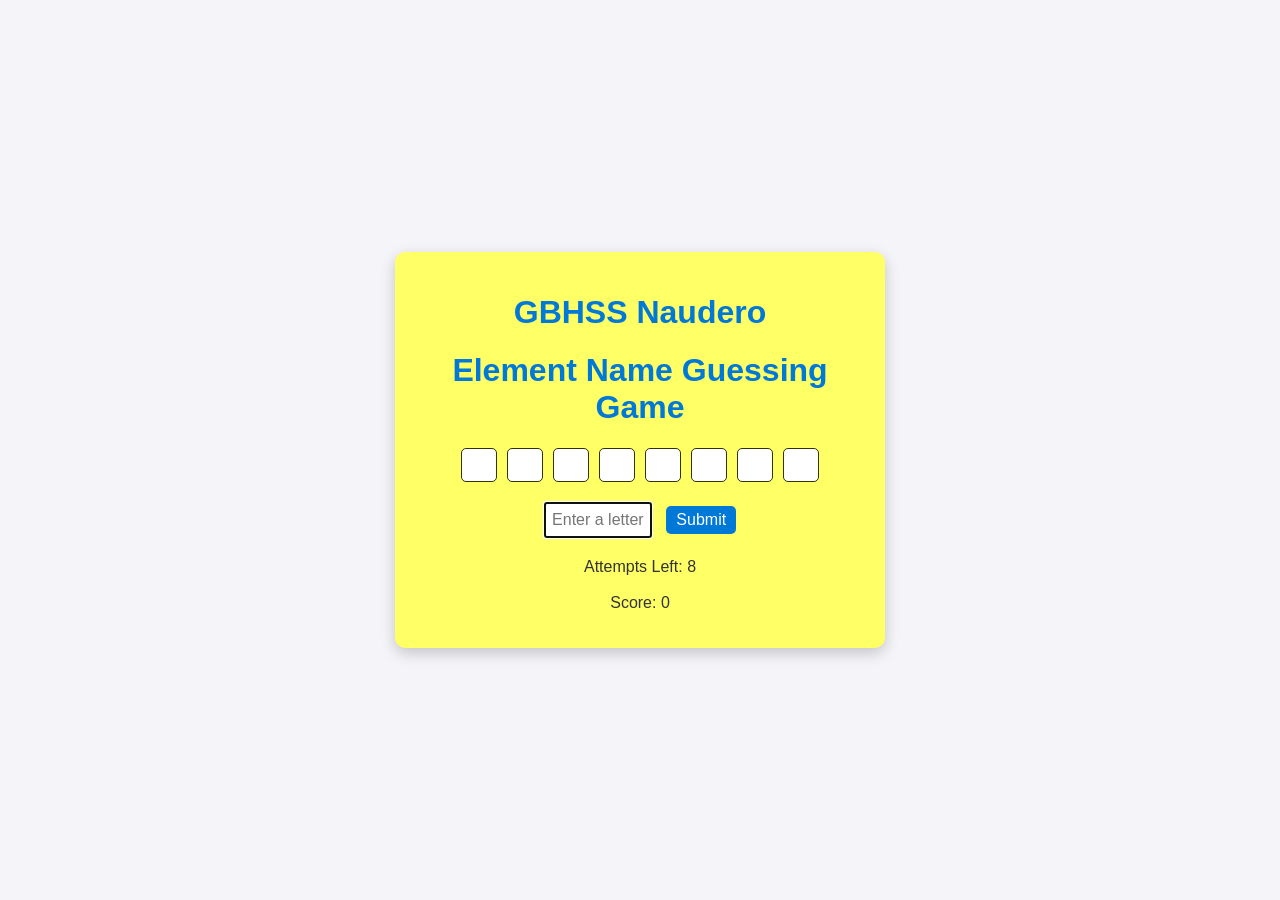
<file: index.html>
<!DOCTYPE html>
<html lang="en">
<head>
  <meta charset="UTF-8">
  <meta name="viewport" content="width=device-width, initial-scale=1.0">
  <title>Word Guessing Game</title>
  <link rel="stylesheet" href="styles.css">
</head>
<body>
  <div class="game-container">
    <h1>GBHSS Naudero</h1>
    <h1>Element Name Guessing Game</h1>
    <div id="word-container" class="word-container"></div>
    <div class="input-section">
      <input type="text" id="letter-input" maxlength="1" placeholder="Enter a letter" />
      <button id="submit-button">Submit</button>
    </div>
    <p id="attempts">Attempts Left: 0</p>
    <p id="message"></p>
    <button id="restart-button" style="display: none;">Restart Game</button>
  </div>
  <script src="script.js"></script>
</body>
</html>
</file>
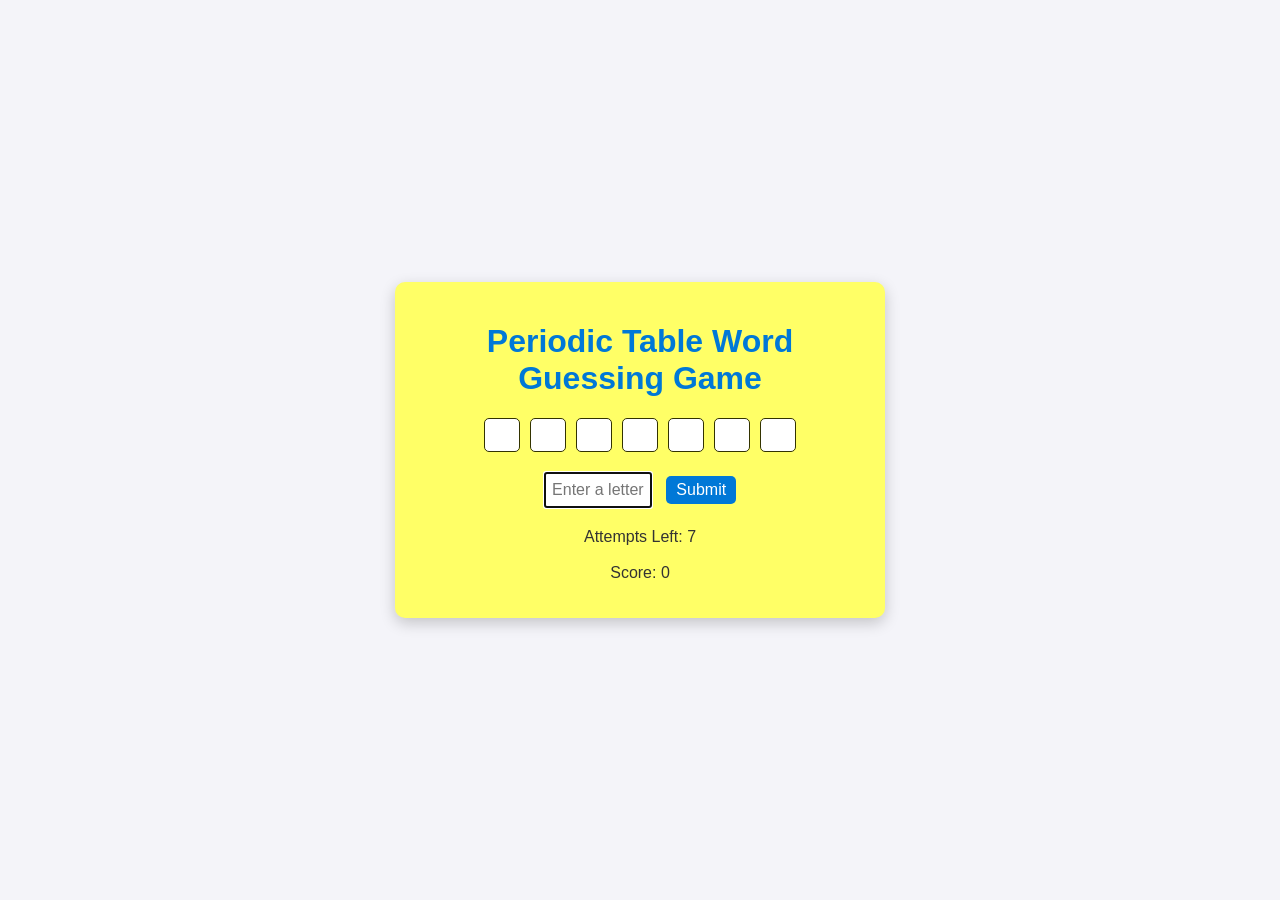
<file: main.html>
<!DOCTYPE html>
<html lang="en">
<head>
  <meta charset="UTF-8">
  <meta name="viewport" content="width=device-width, initial-scale=1.0">
  <title>Word Guessing Game</title>
  <link rel="stylesheet" href="styles.css">
</head>
<body>
  <div class="game-container">
    <h1>Periodic Table Word Guessing Game</h1>
    <div id="word-container" class="word-container"></div>
    <div class="input-section">
      <input type="text" id="letter-input" maxlength="1" placeholder="Enter a letter" />
      <button id="submit-button">Submit</button>
    </div>
    <p id="attempts">Attempts Left: 0</p>
    <p id="message"></p>
    <button id="restart-button" style="display: none;">Restart Game</button>
  </div>
  <script src="script.js"></script>
</body>
</html>
</file>
<file: styles.css>
body {
  font-family: Arial, sans-serif;
  background: #f4f4f9;
  color: #333;
  display: flex;
  justify-content: center;
  align-items: center;
  height: 100vh;
  margin: 0;
}

.game-container {
  text-align: center;
  background: #ffff66;
  border-radius: 10px;
  box-shadow: 0 5px 15px rgba(0, 0, 0, 0.2);
  padding: 20px;
  width: 450px;
}

h1 {
  color: #0078d7;
}

.word-container {
  display: flex;
  justify-content: center;
  margin: 20px 0;
}

.word-container input {
  width: 30px;
  height: 30px;
  margin: 0 5px;
  text-align: center;
  font-size: 18px;
  border: 1px solid #333300;
  border-radius: 5px;
  pointer-events: none;
  background: #ffffff;
}

.input-section {
  margin: 20px 0;
}

#letter-input {
  width: 100px;
  height: 30px;
  font-size: 16px;
  text-align: center;
  margin-right: 10px;
}

#submit-button {
  padding: 5px 10px;
  font-size: 16px;
  background-color: #0078d7;
  color: #fff;
  border: none;
  border-radius: 5px;
  cursor: pointer;
}

#submit-button:hover {
  background-color: #005bb5;
}

#restart-button {
  padding: 10px 15px;
  font-size: 16px;
  background-color: #28a745;
  color: #fff;
  border: none;
  border-radius: 5px;
  cursor: pointer;
}

#restart-button:hover {
  background-color: #218838;
}

#message {
  font-size: 18px;
  color: #d9534f;
  margin-top: 15px;
}
</file>
